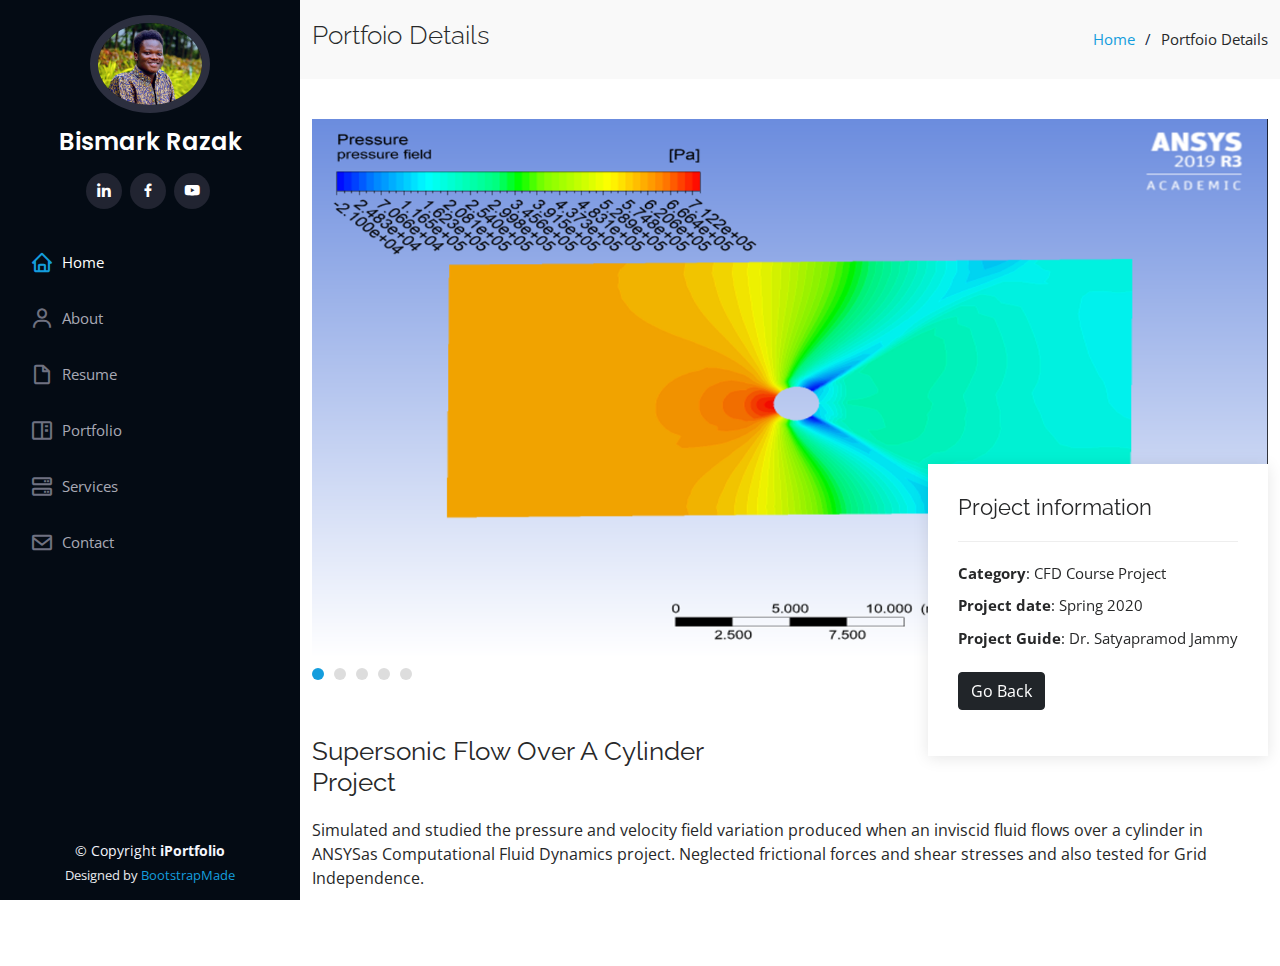
<file: Project 2.html>
<!DOCTYPE html>
<html lang="en">

<head>
  <meta charset="utf-8">
  <meta content="width=device-width, initial-scale=1.0" name="viewport">

  <title>Bismark Razak Haruna</title>
  <meta content="" name="description">
  <meta content="" name="keywords">

  <!-- Favicons -->
  <link href="assets/img/favicon.png" rel="icon">
  <link href="assets/img/apple-touch-icon.png" rel="apple-touch-icon">

  <!-- Google Fonts -->
  <link href="https://fonts.googleapis.com/css?family=Open+Sans:300,300i,400,400i,600,600i,700,700i|Raleway:300,300i,400,400i,500,500i,600,600i,700,700i|Poppins:300,300i,400,400i,500,500i,600,600i,700,700i" rel="stylesheet">

  <!-- Vendor CSS Files -->
  <link href="assets/vendor/bootstrap/css/bootstrap.min.css" rel="stylesheet">
  <link href="assets/vendor/icofont/icofont.min.css" rel="stylesheet">
  <link href="assets/vendor/boxicons/css/boxicons.min.css" rel="stylesheet">
  <link href="assets/vendor/venobox/venobox.css" rel="stylesheet">
  <link href="assets/vendor/owl.carousel/assets/owl.carousel.min.css" rel="stylesheet">
  <link href="assets/vendor/aos/aos.css" rel="stylesheet">

  <!-- Template Main CSS File -->
  <link href="assets/css/style.css" rel="stylesheet">
  


  <!-- =======================================================
  * Template Name: iPortfolio - v2.0.3
  * Template URL: https://bootstrapmade.com/iportfolio-bootstrap-portfolio-websites-template/
  * Author: BootstrapMade.com
  * License: https://bootstrapmade.com/license/
  ======================================================== -->
</head>

<body>

  <!-- ======= Mobile nav toggle button ======= -->
  <button type="button" class="mobile-nav-toggle d-xl-none"><i class="icofont-navigation-menu"></i></button>

  <!-- ======= Header ======= -->
  <header id="header">
    <div class="d-flex flex-column">

      <div class="profile">
        <img src="assets/img/profile-img.jpg" alt="" class="img-fluid rounded-circle">
        <h1 class="text-light"><a href="index.html">Bismark Razak</a></h1>
        <div class="social-links mt-3 text-center">
          <a href="https://www.linkedin.com/in/bismark-razak/" target = "blank" class="linkedin"><i class="bx bxl-linkedin"></i></a>
          <a href="https://www.facebook.com/razak.haruna.330" target = "blank" class="facebook"><i class="bx bxl-facebook"></i></a>		  
          <a href="https://youtube.com/channel/UCILqFd42dijSquoSxTljzZQ" target = "blank" class="YouTube"><i class="bx bxl-youtube"></i></a>
        </div>
      </div>

      <nav class="nav-menu">
        <ul>
          <li class="active"><a href="index.html"><i class="bx bx-home"></i> <span>Home</span></a></li>
          <li><a href="#about"><i class="bx bx-user"></i> <span>About</span></a></li>
          <li><a href="#resume"><i class="bx bx-file-blank"></i> <span>Resume</span></a></li>
          <li><a href="#portfolio"><i class="bx bx-book-content"></i> Portfolio</a></li>
          <li><a href="#services"><i class="bx bx-server"></i> Services</a></li>
          <li><a href="#contact"><i class="bx bx-envelope"></i> Contact</a></li>

        </ul>
      </nav><!-- .nav-menu -->
      <button type="button" class="mobile-nav-toggle d-xl-none"><i class="icofont-navigation-menu"></i></button>

    </div>
  </header><!-- End Header -->

  <main id="main">

    <!-- ======= Breadcrumbs ======= -->
    <section id="breadcrumbs" class="breadcrumbs">
      <div class="container">

        <div class="d-flex justify-content-between align-items-center">
          <h2>Portfoio Details</h2>
          <ol>
            <li><a href="index.html">Home</a></li>
            <li>Portfoio Details</li>
          </ol>
        </div>

      </div>
    </section><!-- End Breadcrumbs -->

    <!-- ======= Portfolio Details Section ======= -->
    <section id="portfolio-details" class="portfolio-details">
      <div class="container">

        <div class="portfolio-details-container">

          <div class="owl-carousel portfolio-details-carousel">

            <img src="assets/img/portfolio/portfolio-2.0.png" class="img-fluid" alt="">
            <img src="assets/img/portfolio/portfolio-2.1.png" class="img-fluid" alt="">			
            <img src="assets/img/portfolio/portfolio-2.2.png" class="img-fluid" alt="">
            <img src="assets/img/portfolio/portfolio-2.3.png" class="img-fluid" alt="">
            <img src="assets/img/portfolio/portfolio-2.4.png" class="img-fluid" alt="">
			
          </div>

          <div class="portfolio-info">
            <h3>Project information</h3>
            <ul>
              <li><strong>Category</strong>: CFD Course Project</li>
              <li><strong>Project date</strong>: Spring 2020</li>
              <li><strong>Project Guide</strong>: Dr. Satyapramod Jammy</li>
			  <br>
			  <button class="btn btn-dark btn-cta" style="color:white;" onclick="goBack()">Go Back</button>
			  
            </ul>
          </div>

        </div>

        <div class="portfolio-description">
          <h2>Supersonic Flow Over A Cylinder Project</h2>
          <p>Simulated and studied the pressure and velocity field variation produced when an inviscid fluid flows over a cylinder in ANSYSas Computational Fluid Dynamics project. Neglected frictional forces and shear stresses and also tested for Grid Independence.</p>
        </div>

      </div>
    </section><!-- End Portfolio Details Section -->

  </main><!-- End #main -->

  <!-- ======= Footer ======= -->
  <footer id="footer">
    <div class="container">
      <div class="copyright">
        &copy; Copyright <strong><span>iPortfolio</span></strong>
      </div>
      <div class="credits">
        <!-- All the links in the footer should remain intact. -->
        <!-- You can delete the links only if you purchased the pro version. -->
        <!-- Licensing information: https://bootstrapmade.com/license/ -->
        <!-- Purchase the pro version with working PHP/AJAX contact form: https://bootstrapmade.com/iportfolio-bootstrap-portfolio-websites-template/ -->
        Designed by <a href="https://bootstrapmade.com/">BootstrapMade</a>
      </div>
    </div>
  </footer><!-- End  Footer -->

  <a href="#" class="back-to-top"><i class="icofont-simple-up"></i></a>

  <!-- Vendor JS Files -->
  <script src="assets/vendor/jquery/jquery.min.js"></script>
  <script src="assets/vendor/bootstrap/js/bootstrap.bundle.min.js"></script>
  <script src="assets/vendor/jquery.easing/jquery.easing.min.js"></script>
  <script src="assets/vendor/php-email-form/validate.js"></script>
  <script src="assets/vendor/waypoints/jquery.waypoints.min.js"></script>
  <script src="assets/vendor/counterup/counterup.min.js"></script>
  <script src="assets/vendor/isotope-layout/isotope.pkgd.min.js"></script>
  <script src="assets/vendor/venobox/venobox.min.js"></script>
  <script src="assets/vendor/owl.carousel/owl.carousel.min.js"></script>
  <script src="assets/vendor/typed.js/typed.min.js"></script>
  <script src="assets/vendor/aos/aos.js"></script>

  <!-- Template Main JS File -->
  <script src="assets/js/main.js"></script>

</body>

</html>
</file>
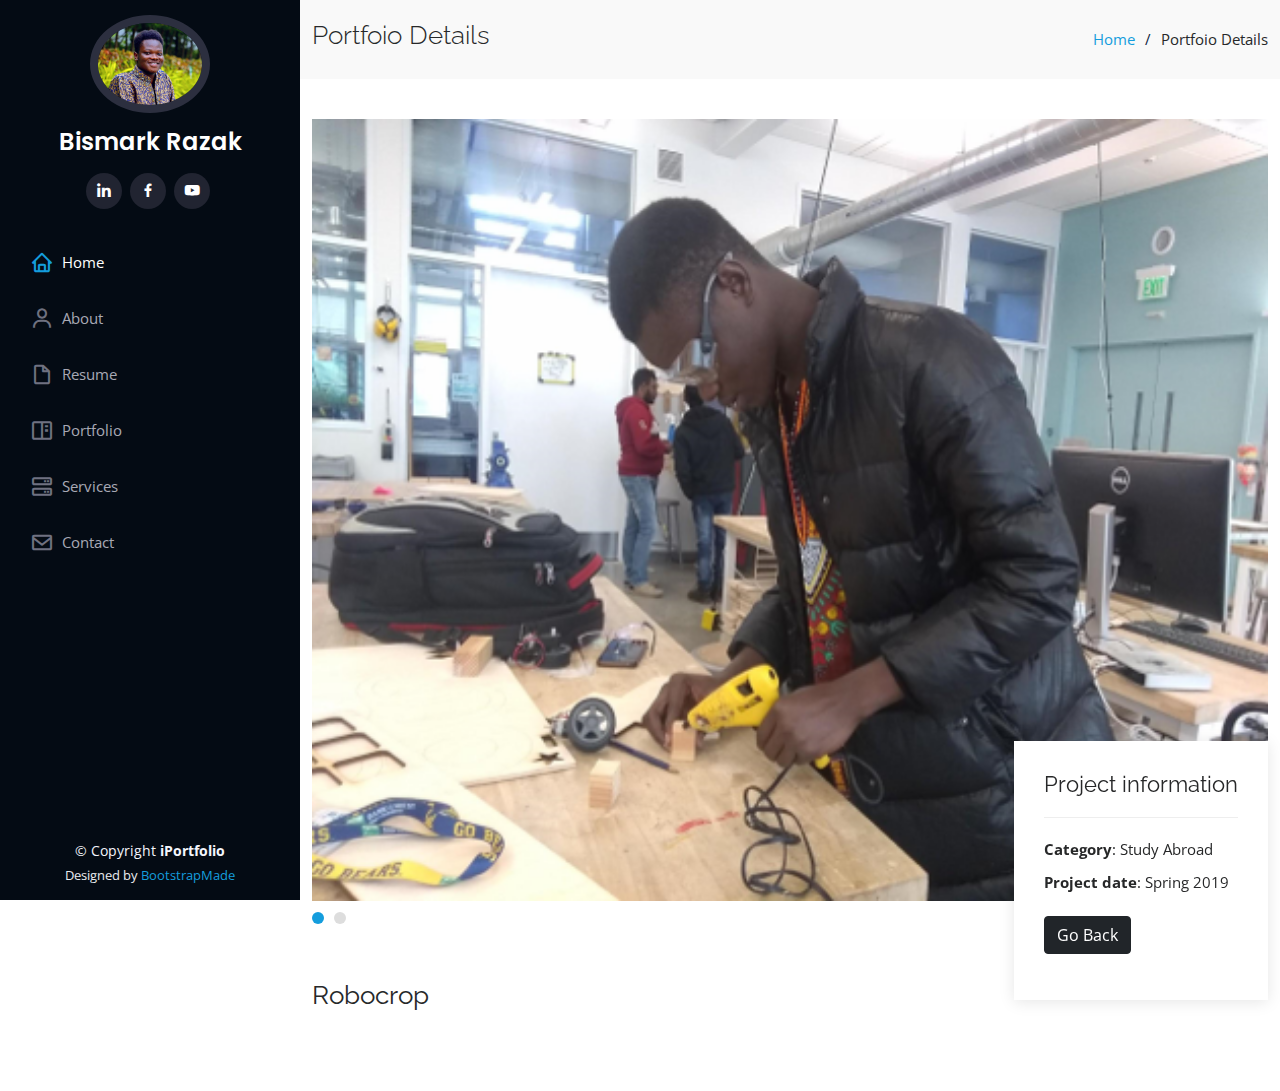
<file: Project 3.html>
<!DOCTYPE html>
<html lang="en">

<head>
  <meta charset="utf-8">
  <meta content="width=device-width, initial-scale=1.0" name="viewport">

  <title>Bismark Razak Haruna</title>
  <meta content="" name="description">
  <meta content="" name="keywords">

  <!-- Favicons -->
  <link href="assets/img/favicon.png" rel="icon">
  <link href="assets/img/apple-touch-icon.png" rel="apple-touch-icon">

  <!-- Google Fonts -->
  <link href="https://fonts.googleapis.com/css?family=Open+Sans:300,300i,400,400i,600,600i,700,700i|Raleway:300,300i,400,400i,500,500i,600,600i,700,700i|Poppins:300,300i,400,400i,500,500i,600,600i,700,700i" rel="stylesheet">

  <!-- Vendor CSS Files -->
  <link href="assets/vendor/bootstrap/css/bootstrap.min.css" rel="stylesheet">
  <link href="assets/vendor/icofont/icofont.min.css" rel="stylesheet">
  <link href="assets/vendor/boxicons/css/boxicons.min.css" rel="stylesheet">
  <link href="assets/vendor/venobox/venobox.css" rel="stylesheet">
  <link href="assets/vendor/owl.carousel/assets/owl.carousel.min.css" rel="stylesheet">
  <link href="assets/vendor/aos/aos.css" rel="stylesheet">

  <!-- Template Main CSS File -->
  <link href="assets/css/style.css" rel="stylesheet">
  


  <!-- =======================================================
  * Template Name: iPortfolio - v2.0.3
  * Template URL: https://bootstrapmade.com/iportfolio-bootstrap-portfolio-websites-template/
  * Author: BootstrapMade.com
  * License: https://bootstrapmade.com/license/
  ======================================================== -->
</head>

<body>

  <!-- ======= Mobile nav toggle button ======= -->
  <button type="button" class="mobile-nav-toggle d-xl-none"><i class="icofont-navigation-menu"></i></button>

  <!-- ======= Header ======= -->
  <header id="header">
    <div class="d-flex flex-column">

      <div class="profile">
        <img src="assets/img/profile-img.jpg" alt="" class="img-fluid rounded-circle">
        <h1 class="text-light"><a href="index.html">Bismark Razak</a></h1>
        <div class="social-links mt-3 text-center">
          <a href="https://www.linkedin.com/in/bismark-razak/" target = "blank" class="linkedin"><i class="bx bxl-linkedin"></i></a>
          <a href="https://www.facebook.com/razak.haruna.330" target = "blank" class="facebook"><i class="bx bxl-facebook"></i></a>		  
          <a href="https://youtube.com/channel/UCILqFd42dijSquoSxTljzZQ" target = "blank" class="YouTube"><i class="bx bxl-youtube"></i></a>
        </div>
      </div>

      <nav class="nav-menu">
        <ul>
          <li class="active"><a href="index.html"><i class="bx bx-home"></i> <span>Home</span></a></li>
          <li><a href="#about"><i class="bx bx-user"></i> <span>About</span></a></li>
          <li><a href="#resume"><i class="bx bx-file-blank"></i> <span>Resume</span></a></li>
          <li><a href="#portfolio"><i class="bx bx-book-content"></i> Portfolio</a></li>
          <li><a href="#services"><i class="bx bx-server"></i> Services</a></li>
          <li><a href="#contact"><i class="bx bx-envelope"></i> Contact</a></li>

        </ul>
      </nav><!-- .nav-menu -->
      <button type="button" class="mobile-nav-toggle d-xl-none"><i class="icofont-navigation-menu"></i></button>

    </div>
  </header><!-- End Header -->

  <main id="main">

    <!-- ======= Breadcrumbs ======= -->
    <section id="breadcrumbs" class="breadcrumbs">
      <div class="container">

        <div class="d-flex justify-content-between align-items-center">
          <h2>Portfoio Details</h2>
          <ol>
            <li><a href="index.html">Home</a></li>
            <li>Portfoio Details</li>
          </ol>
        </div>

      </div>
    </section><!-- End Breadcrumbs -->

    <!-- ======= Portfolio Details Section ======= -->
    <section id="portfolio-details" class="portfolio-details">
      <div class="container">

        <div class="portfolio-details-container">

          <div class="owl-carousel portfolio-details-carousel">

            <img src="assets/img/portfolio/Ber en 1.png" class="img-fluid" alt="">
            <img src="assets/img/portfolio/Ber en 2.png" class="img-fluid" alt="">			

			
          </div>

          <div class="portfolio-info">
            <h3>Project information</h3>
            <ul>
              <li><strong>Category</strong>: Study Abroad</li>
              <li><strong>Project date</strong>: Spring 2019</li>
			  <br>
			  <button class="btn btn-dark btn-cta" style="color:white;" onclick="goBack()">Go Back</button>
			  
            </ul>
          </div>

        </div>

        <div class="portfolio-description">
          <h2>Robocrop</h2>
          <!--p>Simulated and studied the pressure and velocity field variation produced when an inviscid fluid flows over a cylinder in ANSYSas Computational Fluid Dynamics project. Neglected frictional forces and shear stresses and also tested for Grid Independence.</p>
				<ul>
				  <li>Designed and  built  a  working  prototype  that  combined  the  idea  of  weed detection sensors and laser cutters to help farmers efficiently kill weeds without damaging crops.</li>
				  <li>Modelled and built a car prototype using a laser cutter, powered by an Arduino System at the Jacob’s Institute for Design and Innovation, Berkeley.</li>
				  <li>Developeda more accessible, effective, and accurate attendance-taking product, Testing Expert for Team Dauntless.</li>
				 </ul!-->        
		</div>

      </div>
    </section><!-- End Portfolio Details Section -->

  </main><!-- End #main -->

  <!-- ======= Footer ======= -->
  <footer id="footer">
    <div class="container">
      <div class="copyright">
        &copy; Copyright <strong><span>iPortfolio</span></strong>
      </div>
      <div class="credits">
        <!-- All the links in the footer should remain intact. -->
        <!-- You can delete the links only if you purchased the pro version. -->
        <!-- Licensing information: https://bootstrapmade.com/license/ -->
        <!-- Purchase the pro version with working PHP/AJAX contact form: https://bootstrapmade.com/iportfolio-bootstrap-portfolio-websites-template/ -->
        Designed by <a href="https://bootstrapmade.com/">BootstrapMade</a>
      </div>
    </div>
  </footer><!-- End  Footer -->

  <a href="#" class="back-to-top"><i class="icofont-simple-up"></i></a>

  <!-- Vendor JS Files -->
  <script src="assets/vendor/jquery/jquery.min.js"></script>
  <script src="assets/vendor/bootstrap/js/bootstrap.bundle.min.js"></script>
  <script src="assets/vendor/jquery.easing/jquery.easing.min.js"></script>
  <script src="assets/vendor/php-email-form/validate.js"></script>
  <script src="assets/vendor/waypoints/jquery.waypoints.min.js"></script>
  <script src="assets/vendor/counterup/counterup.min.js"></script>
  <script src="assets/vendor/isotope-layout/isotope.pkgd.min.js"></script>
  <script src="assets/vendor/venobox/venobox.min.js"></script>
  <script src="assets/vendor/owl.carousel/owl.carousel.min.js"></script>
  <script src="assets/vendor/typed.js/typed.min.js"></script>
  <script src="assets/vendor/aos/aos.js"></script>

  <!-- Template Main JS File -->
  <script src="assets/js/main.js"></script>

</body>

</html>
</file>
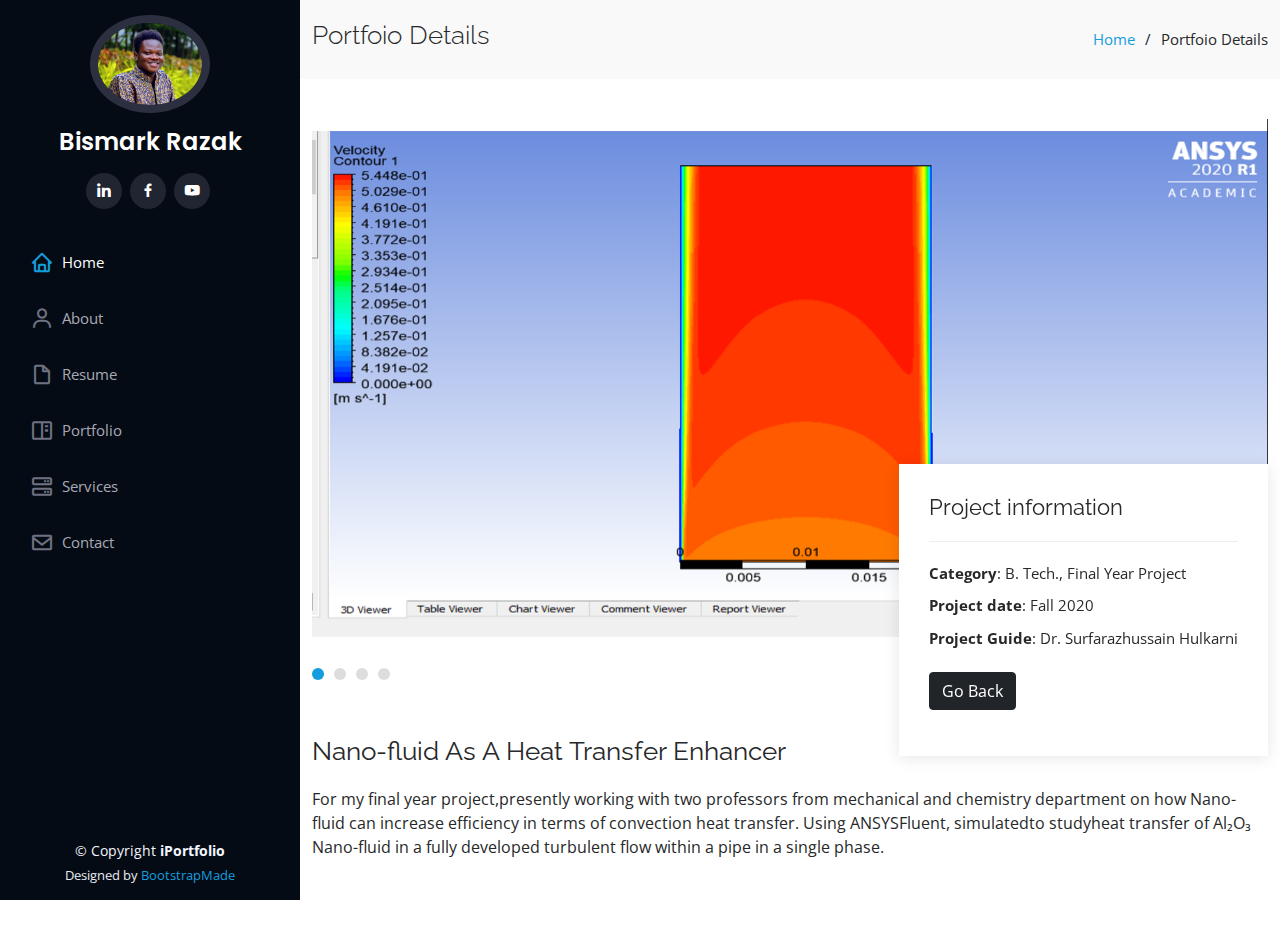
<file: Project nano.html>
<!DOCTYPE html>
<html lang="en">

<head>
  <meta charset="utf-8">
  <meta content="width=device-width, initial-scale=1.0" name="viewport">

  <title>Bismark Razak Haruna</title>
  <meta content="" name="description">
  <meta content="" name="keywords">

  <!-- Favicons -->
  <link href="assets/img/favicon.png" rel="icon">
  <link href="assets/img/apple-touch-icon.png" rel="apple-touch-icon">

  <!-- Google Fonts -->
  <link href="https://fonts.googleapis.com/css?family=Open+Sans:300,300i,400,400i,600,600i,700,700i|Raleway:300,300i,400,400i,500,500i,600,600i,700,700i|Poppins:300,300i,400,400i,500,500i,600,600i,700,700i" rel="stylesheet">

  <!-- Vendor CSS Files -->
  <link href="assets/vendor/bootstrap/css/bootstrap.min.css" rel="stylesheet">
  <link href="assets/vendor/icofont/icofont.min.css" rel="stylesheet">
  <link href="assets/vendor/boxicons/css/boxicons.min.css" rel="stylesheet">
  <link href="assets/vendor/venobox/venobox.css" rel="stylesheet">
  <link href="assets/vendor/owl.carousel/assets/owl.carousel.min.css" rel="stylesheet">
  <link href="assets/vendor/aos/aos.css" rel="stylesheet">

  <!-- Template Main CSS File -->
  <link href="assets/css/style.css" rel="stylesheet">
  


  <!-- =======================================================
  * Template Name: iPortfolio - v2.0.3
  * Template URL: https://bootstrapmade.com/iportfolio-bootstrap-portfolio-websites-template/
  * Author: BootstrapMade.com
  * License: https://bootstrapmade.com/license/
  ======================================================== -->
</head>

<body>

  <!-- ======= Mobile nav toggle button ======= -->
  <button type="button" class="mobile-nav-toggle d-xl-none"><i class="icofont-navigation-menu"></i></button>

  <!-- ======= Header ======= -->
  <header id="header">
    <div class="d-flex flex-column">

      <div class="profile">
        <img src="assets/img/profile-img.jpg" alt="" class="img-fluid rounded-circle">
        <h1 class="text-light"><a href="index.html">Bismark Razak</a></h1>
        <div class="social-links mt-3 text-center">
          <a href="https://www.linkedin.com/in/bismark-razak/" target = "blank" class="linkedin"><i class="bx bxl-linkedin"></i></a>
          <a href="https://www.facebook.com/razak.haruna.330" target = "blank" class="facebook"><i class="bx bxl-facebook"></i></a>		  
          <a href="https://youtube.com/channel/UCILqFd42dijSquoSxTljzZQ" target = "blank" class="YouTube"><i class="bx bxl-youtube"></i></a>
        </div>
      </div>

      <nav class="nav-menu">
        <ul>
          <li class="active"><a href="index.html"><i class="bx bx-home"></i> <span>Home</span></a></li>
          <li><a href="#about"><i class="bx bx-user"></i> <span>About</span></a></li>
          <li><a href="#resume"><i class="bx bx-file-blank"></i> <span>Resume</span></a></li>
          <li><a href="#portfolio"><i class="bx bx-book-content"></i> Portfolio</a></li>
          <li><a href="#services"><i class="bx bx-server"></i> Services</a></li>
          <li><a href="#contact"><i class="bx bx-envelope"></i> Contact</a></li>

        </ul>
      </nav><!-- .nav-menu -->
      <button type="button" class="mobile-nav-toggle d-xl-none"><i class="icofont-navigation-menu"></i></button>

    </div>
  </header><!-- End Header -->

  <main id="main">

    <!-- ======= Breadcrumbs ======= -->
    <section id="breadcrumbs" class="breadcrumbs">
      <div class="container">

        <div class="d-flex justify-content-between align-items-center">
          <h2>Portfoio Details</h2>
          <ol>
            <li><a href="index.html">Home</a></li>
            <li>Portfoio Details</li>
          </ol>
        </div>

      </div>
    </section><!-- End Breadcrumbs -->

    <!-- ======= Portfolio Details Section ======= -->
    <section id="portfolio-details" class="portfolio-details">
      <div class="container">

        <div class="portfolio-details-container">

          <div class="owl-carousel portfolio-details-carousel">

            <img src="assets/img/portfolio/portfolio-1.png" class="img-fluid" alt="">
            <img src="assets/img/portfolio/portfolio-1.4.png" class="img-fluid" alt="">			
            <img src="assets/img/portfolio/portfolio-1.2.png" class="img-fluid" alt="">
            <img src="assets/img/portfolio/portfolio-1.3.png" class="img-fluid" alt="">
			
          </div>

          <div class="portfolio-info">
            <h3>Project information</h3>
            <ul>
              <li><strong>Category</strong>: B. Tech., Final Year Project</li>
              <li><strong>Project date</strong>: Fall 2020</li>
              <li><strong>Project Guide</strong>: Dr. Surfarazhussain Hulkarni</li>
			  <br>
			  <button class="btn btn-dark btn-cta" style="color:white;" onclick="goBack()">Go Back</button>
			  
            </ul>
          </div>

        </div>

        <div class="portfolio-description">
          <h2>Nano-fluid As A Heat Transfer Enhancer</h2>
          <p>
For my  final  year  project,presently  working  with  two  professors  from  mechanical  and chemistry department on how Nano-fluid can increase efficiency in terms of convection heat transfer.  Using  ANSYSFluent,  simulatedto  studyheat transfer of Al₂O₃ Nano-fluid  in  a fully developed turbulent flow within a pipe in a single phase.          </p>
        </div>

      </div>
    </section><!-- End Portfolio Details Section -->

  </main><!-- End #main -->

  <!-- ======= Footer ======= -->
  <footer id="footer">
    <div class="container">
      <div class="copyright">
        &copy; Copyright <strong><span>iPortfolio</span></strong>
      </div>
      <div class="credits">
        <!-- All the links in the footer should remain intact. -->
        <!-- You can delete the links only if you purchased the pro version. -->
        <!-- Licensing information: https://bootstrapmade.com/license/ -->
        <!-- Purchase the pro version with working PHP/AJAX contact form: https://bootstrapmade.com/iportfolio-bootstrap-portfolio-websites-template/ -->
        Designed by <a href="https://bootstrapmade.com/">BootstrapMade</a>
      </div>
    </div>
  </footer><!-- End  Footer -->

  <a href="#" class="back-to-top"><i class="icofont-simple-up"></i></a>

  <!-- Vendor JS Files -->
  <script src="assets/vendor/jquery/jquery.min.js"></script>
  <script src="assets/vendor/bootstrap/js/bootstrap.bundle.min.js"></script>
  <script src="assets/vendor/jquery.easing/jquery.easing.min.js"></script>
  <script src="assets/vendor/php-email-form/validate.js"></script>
  <script src="assets/vendor/waypoints/jquery.waypoints.min.js"></script>
  <script src="assets/vendor/counterup/counterup.min.js"></script>
  <script src="assets/vendor/isotope-layout/isotope.pkgd.min.js"></script>
  <script src="assets/vendor/venobox/venobox.min.js"></script>
  <script src="assets/vendor/owl.carousel/owl.carousel.min.js"></script>
  <script src="assets/vendor/typed.js/typed.min.js"></script>
  <script src="assets/vendor/aos/aos.js"></script>

  <!-- Template Main JS File -->
  <script src="assets/js/main.js"></script>

</body>

</html>
</file>
<file: assets/vendor/venobox/venobox.css>
/* ------ venobox.css --------*/
.vbox-overlay *, .vbox-overlay *:before, .vbox-overlay *:after{
    -webkit-backface-visibility: hidden;
    -webkit-box-sizing:border-box;
    -moz-box-sizing:border-box;
    box-sizing:border-box;
}
.vbox-overlay * { 
    -webkit-backface-visibility: visible;
    backface-visibility: visible;
}
.vbox-overlay{
    display: -webkit-flex;
    display: flex;
    -webkit-flex-direction: column;
    flex-direction: column;
    -webkit-justify-content: center;
    justify-content: center;
    -webkit-align-items: center;
    align-items: center;
    position: fixed;
    left: 0;
    top: 0;
    bottom: 0;
    right: 0;
    z-index: 999999;
}

/* ----- navigation ----- */
.vbox-title{
    width: 100%;
    height: 40px;
    float: left;
    text-align: center;
    line-height: 28px;
    font-size: 12px;
    padding: 6px 50px;
    overflow: hidden;
    position: fixed;
    display: none;
    left: 0;
    z-index: 89;
}
.vbox-close{
    cursor: pointer;
    position: fixed;
    top: -1px;
    right: 0;
    width: 50px;
    height: 40px;
    padding: 6px;
    display: block;
    background-position:10px center;
    overflow: hidden;
    font-size: 24px;
    line-height: 1;
    text-align: center;
    z-index: 99;
}
.vbox-left{
    cursor: pointer;
    position: fixed;
    left: 0;
    height: 40px;
    overflow: hidden;
    line-height: 28px;
    font-size: 12px;
    z-index: 99;
    display: flex;
    align-items:center;
}
.vbox-num{
    display: inline-block;
    margin: 6px 0 6px 15px;
}
/* ----- Social share ----- */
.vbox-share{
    line-height: 28px;
    font-size: 12px;
    overflow: hidden;
    position: fixed;
    left: 0;
    z-index: 98;
    display: flex;
    align-items:center;
    justify-content: center;
    width: 100%;
    text-align: center;
}
.vbox-share svg{
    max-height: 28px;
    width: 28px;
    z-index: 10;
    margin-left: 12px;
    margin-top: 6px;
    margin-bottom: 6px;
    vertical-align: middle;
}


/* ----- navigation ARROWS ----- */
.vbox-next, .vbox-prev{
    position: fixed;
    top: 50%;
    margin-top: -15px;
    overflow: hidden;
    cursor: pointer;
    display: block;
    width: 45px;
    height: 45px;
    z-index: 99;
}
.vbox-next span, .vbox-prev span{
    position: relative;
    width: 20px;
    height: 20px;
    border: 2px solid transparent;
    border-top-color: #B6B6B6;
    border-right-color: #B6B6B6;
    text-indent: -100px;
    position: absolute;
    top: 8px;
    display: block;
}
.vbox-prev{
    left: 15px;
}
.vbox-next{
    right: 15px;
}
.vbox-prev span{
    left: 10px;
    -ms-transform: rotate(-135deg);
    -webkit-transform: rotate(-135deg);
    transform: rotate(-135deg);
}
.vbox-next span{
    -ms-transform: rotate(45deg);
    -webkit-transform: rotate(45deg);
    transform: rotate(45deg);
    right: 10px;
}
/* ------- inline window ------ */
.vbox-inline{
    width: 420px;
    height: 315px;
    height: 70vh;
    padding: 10px;
    background: #fff;
    margin: 0 auto;
    overflow: auto;
    text-align: left;
}
/* ------- Video & iFrames window ------ */
.venoframe{
    max-width: 100%;
    width: 100%;
    border: none;
    width: 100%;
    height: 260px;
    height: 70vh;
}
.venoframe.vbvid{
    height: 260px;
}
@media (min-width: 768px) {
    .venoframe, .vbox-inline{
        width: 90%;
        height: 360px;
        height: 70vh;
    }
    .venoframe.vbvid{
        width: 640px;
        height: 360px;
    }
}
@media (min-width: 992px) {
    .venoframe, .vbox-inline{
        max-width: 1200px;
        width: 80%;
        height: 540px;
        height: 70vh;
    }
    .venoframe.vbvid{
        width: 960px;
        height: 540px;
    }
}
/* 
Please do NOT edit this part! 
or at least read this note: http://i.imgur.com/7C0ws9e.gif
*/
.vbox-open{
    overflow: hidden;
}
.vbox-container{
    position: absolute;
    left: 0;
    right: 0;
    top: 0;
    bottom: 0;
    overflow-x: hidden;
    overflow-y: scroll;
    overflow-scrolling: touch;
    -webkit-overflow-scrolling: touch;
    z-index: 20;
    max-height: 100%;

}

.vbox-content{
    text-align: center;
    float: left;
    width: 100%;
    position: relative;
    overflow: hidden;
    padding: 20px 4%;
}
.vbox-container img{
    max-width: 100%;
    height: auto;
}
.vbox-figlio{
    box-shadow: 0 0 12px rgba(0,0,0,0.19), 0 6px 6px rgba(0,0,0,0.23);
    max-width: 100%;
    text-align: initial;
}
img.vbox-figlio{
    -webkit-user-select: none;
-khtml-user-select: none;
-moz-user-select: none;
-o-user-select: none;
user-select: none;
}
.vbox-content.swipe-left{
    margin-left: -200px !important;
}
.vbox-content.swipe-right{
    margin-left: 200px !important;
}
.vbox-animated{
    webkit-transition: margin 300ms ease-out;
    transition: margin 300ms ease-out;
}

/* ---------- preloader ----------
 * SPINKIT 
 * http://tobiasahlin.com/spinkit/
-------------------------------- */
.sk-double-bounce,.sk-rotating-plane{width:40px;height:40px;margin:40px auto}.sk-rotating-plane{background-color:#333;-webkit-animation:sk-rotatePlane 1.2s infinite ease-in-out;animation:sk-rotatePlane 1.2s infinite ease-in-out}@-webkit-keyframes sk-rotatePlane{0%{-webkit-transform:perspective(120px) rotateX(0) rotateY(0);transform:perspective(120px) rotateX(0) rotateY(0)}50%{-webkit-transform:perspective(120px) rotateX(-180.1deg) rotateY(0);transform:perspective(120px) rotateX(-180.1deg) rotateY(0)}100%{-webkit-transform:perspective(120px) rotateX(-180deg) rotateY(-179.9deg);transform:perspective(120px) rotateX(-180deg) rotateY(-179.9deg)}}@keyframes sk-rotatePlane{0%{-webkit-transform:perspective(120px) rotateX(0) rotateY(0);transform:perspective(120px) rotateX(0) rotateY(0)}50%{-webkit-transform:perspective(120px) rotateX(-180.1deg) rotateY(0);transform:perspective(120px) rotateX(-180.1deg) rotateY(0)}100%{-webkit-transform:perspective(120px) rotateX(-180deg) rotateY(-179.9deg);transform:perspective(120px) rotateX(-180deg) rotateY(-179.9deg)}}.sk-double-bounce{position:relative}.sk-double-bounce .sk-child{width:100%;height:100%;border-radius:50%;background-color:#333;opacity:.6;position:absolute;top:0;left:0;-webkit-animation:sk-doubleBounce 2s infinite ease-in-out;animation:sk-doubleBounce 2s infinite ease-in-out}.sk-chasing-dots .sk-child,.sk-spinner-pulse,.sk-three-bounce .sk-child{background-color:#333;border-radius:100%}.sk-double-bounce .sk-double-bounce2{-webkit-animation-delay:-1s;animation-delay:-1s}@-webkit-keyframes sk-doubleBounce{0%,100%{-webkit-transform:scale(0);transform:scale(0)}50%{-webkit-transform:scale(1);transform:scale(1)}}@keyframes sk-doubleBounce{0%,100%{-webkit-transform:scale(0);transform:scale(0)}50%{-webkit-transform:scale(1);transform:scale(1)}}.sk-wave{margin:40px auto;width:50px;height:40px;text-align:center;font-size:10px}.sk-wave .sk-rect{background-color:#333;height:100%;width:6px;display:inline-block;-webkit-animation:sk-waveStretchDelay 1.2s infinite ease-in-out;animation:sk-waveStretchDelay 1.2s infinite ease-in-out}.sk-wave .sk-rect1{-webkit-animation-delay:-1.2s;animation-delay:-1.2s}.sk-wave .sk-rect2{-webkit-animation-delay:-1.1s;animation-delay:-1.1s}.sk-wave .sk-rect3{-webkit-animation-delay:-1s;animation-delay:-1s}.sk-wave .sk-rect4{-webkit-animation-delay:-.9s;animation-delay:-.9s}.sk-wave .sk-rect5{-webkit-animation-delay:-.8s;animation-delay:-.8s}@-webkit-keyframes sk-waveStretchDelay{0%,100%,40%{-webkit-transform:scaleY(.4);transform:scaleY(.4)}20%{-webkit-transform:scaleY(1);transform:scaleY(1)}}@keyframes sk-waveStretchDelay{0%,100%,40%{-webkit-transform:scaleY(.4);transform:scaleY(.4)}20%{-webkit-transform:scaleY(1);transform:scaleY(1)}}.sk-wandering-cubes{margin:40px auto;width:40px;height:40px;position:relative}.sk-wandering-cubes .sk-cube{background-color:#333;width:10px;height:10px;position:absolute;top:0;left:0;-webkit-animation:sk-wanderingCube 1.8s ease-in-out -1.8s infinite both;animation:sk-wanderingCube 1.8s ease-in-out -1.8s infinite both}.sk-chasing-dots,.sk-spinner-pulse{width:40px;height:40px;margin:40px auto}.sk-wandering-cubes .sk-cube2{-webkit-animation-delay:-.9s;animation-delay:-.9s}@-webkit-keyframes sk-wanderingCube{0%{-webkit-transform:rotate(0);transform:rotate(0)}25%{-webkit-transform:translateX(30px) rotate(-90deg) scale(.5);transform:translateX(30px) rotate(-90deg) scale(.5)}50%{-webkit-transform:translateX(30px) translateY(30px) rotate(-179deg);transform:translateX(30px) translateY(30px) rotate(-179deg)}50.1%{-webkit-transform:translateX(30px) translateY(30px) rotate(-180deg);transform:translateX(30px) translateY(30px) rotate(-180deg)}75%{-webkit-transform:translateX(0) translateY(30px) rotate(-270deg) scale(.5);transform:translateX(0) translateY(30px) rotate(-270deg) scale(.5)}100%{-webkit-transform:rotate(-360deg);transform:rotate(-360deg)}}@keyframes sk-wanderingCube{0%{-webkit-transform:rotate(0);transform:rotate(0)}25%{-webkit-transform:translateX(30px) rotate(-90deg) scale(.5);transform:translateX(30px) rotate(-90deg) scale(.5)}50%{-webkit-transform:translateX(30px) translateY(30px) rotate(-179deg);transform:translateX(30px) translateY(30px) rotate(-179deg)}50.1%{-webkit-transform:translateX(30px) translateY(30px) rotate(-180deg);transform:translateX(30px) translateY(30px) rotate(-180deg)}75%{-webkit-transform:translateX(0) translateY(30px) rotate(-270deg) scale(.5);transform:translateX(0) translateY(30px) rotate(-270deg) scale(.5)}100%{-webkit-transform:rotate(-360deg);transform:rotate(-360deg)}}.sk-spinner-pulse{-webkit-animation:sk-pulseScaleOut 1s infinite ease-in-out;animation:sk-pulseScaleOut 1s infinite ease-in-out}@-webkit-keyframes sk-pulseScaleOut{0%{-webkit-transform:scale(0);transform:scale(0)}100%{-webkit-transform:scale(1);transform:scale(1);opacity:0}}@keyframes sk-pulseScaleOut{0%{-webkit-transform:scale(0);transform:scale(0)}100%{-webkit-transform:scale(1);transform:scale(1);opacity:0}}.sk-chasing-dots{position:relative;text-align:center;-webkit-animation:sk-chasingDotsRotate 2s infinite linear;animation:sk-chasingDotsRotate 2s infinite linear}.sk-chasing-dots .sk-child{width:60%;height:60%;display:inline-block;position:absolute;top:0;-webkit-animation:sk-chasingDotsBounce 2s infinite ease-in-out;animation:sk-chasingDotsBounce 2s infinite ease-in-out}.sk-chasing-dots .sk-dot2{top:auto;bottom:0;-webkit-animation-delay:-1s;animation-delay:-1s}@-webkit-keyframes sk-chasingDotsRotate{100%{-webkit-transform:rotate(360deg);transform:rotate(360deg)}}@keyframes sk-chasingDotsRotate{100%{-webkit-transform:rotate(360deg);transform:rotate(360deg)}}@-webkit-keyframes sk-chasingDotsBounce{0%,100%{-webkit-transform:scale(0);transform:scale(0)}50%{-webkit-transform:scale(1);transform:scale(1)}}@keyframes sk-chasingDotsBounce{0%,100%{-webkit-transform:scale(0);transform:scale(0)}50%{-webkit-transform:scale(1);transform:scale(1)}}.sk-three-bounce{margin:40px auto;width:80px;text-align:center}.sk-three-bounce .sk-child{width:20px;height:20px;display:inline-block;-webkit-animation:sk-three-bounce 1.4s ease-in-out 0s infinite both;animation:sk-three-bounce 1.4s ease-in-out 0s infinite both}.sk-circle .sk-child:before,.sk-fading-circle .sk-circle:before{display:block;border-radius:100%;content:'';background-color:#333}.sk-three-bounce .sk-bounce1{-webkit-animation-delay:-.32s;animation-delay:-.32s}.sk-three-bounce .sk-bounce2{-webkit-animation-delay:-.16s;animation-delay:-.16s}@-webkit-keyframes sk-three-bounce{0%,100%,80%{-webkit-transform:scale(0);transform:scale(0)}40%{-webkit-transform:scale(1);transform:scale(1)}}@keyframes sk-three-bounce{0%,100%,80%{-webkit-transform:scale(0);transform:scale(0)}40%{-webkit-transform:scale(1);transform:scale(1)}}.sk-circle{margin:40px auto;width:40px;height:40px;position:relative}.sk-circle .sk-child{width:100%;height:100%;position:absolute;left:0;top:0}.sk-circle .sk-child:before{margin:0 auto;width:15%;height:15%;-webkit-animation:sk-circleBounceDelay 1.2s infinite ease-in-out both;animation:sk-circleBounceDelay 1.2s infinite ease-in-out both}.sk-circle .sk-circle2{-webkit-transform:rotate(30deg);-ms-transform:rotate(30deg);transform:rotate(30deg)}.sk-circle .sk-circle3{-webkit-transform:rotate(60deg);-ms-transform:rotate(60deg);transform:rotate(60deg)}.sk-circle .sk-circle4{-webkit-transform:rotate(90deg);-ms-transform:rotate(90deg);transform:rotate(90deg)}.sk-circle .sk-circle5{-webkit-transform:rotate(120deg);-ms-transform:rotate(120deg);transform:rotate(120deg)}.sk-circle .sk-circle6{-webkit-transform:rotate(150deg);-ms-transform:rotate(150deg);transform:rotate(150deg)}.sk-circle .sk-circle7{-webkit-transform:rotate(180deg);-ms-transform:rotate(180deg);transform:rotate(180deg)}.sk-circle .sk-circle8{-webkit-transform:rotate(210deg);-ms-transform:rotate(210deg);transform:rotate(210deg)}.sk-circle .sk-circle9{-webkit-transform:rotate(240deg);-ms-transform:rotate(240deg);transform:rotate(240deg)}.sk-circle .sk-circle10{-webkit-transform:rotate(270deg);-ms-transform:rotate(270deg);transform:rotate(270deg)}.sk-circle .sk-circle11{-webkit-transform:rotate(300deg);-ms-transform:rotate(300deg);transform:rotate(300deg)}.sk-circle .sk-circle12{-webkit-transform:rotate(330deg);-ms-transform:rotate(330deg);transform:rotate(330deg)}.sk-circle .sk-circle2:before{-webkit-animation-delay:-1.1s;animation-delay:-1.1s}.sk-circle .sk-circle3:before{-webkit-animation-delay:-1s;animation-delay:-1s}.sk-circle .sk-circle4:before{-webkit-animation-delay:-.9s;animation-delay:-.9s}.sk-circle .sk-circle5:before{-webkit-animation-delay:-.8s;animation-delay:-.8s}.sk-circle .sk-circle6:before{-webkit-animation-delay:-.7s;animation-delay:-.7s}.sk-circle .sk-circle7:before{-webkit-animation-delay:-.6s;animation-delay:-.6s}.sk-circle .sk-circle8:before{-webkit-animation-delay:-.5s;animation-delay:-.5s}.sk-circle .sk-circle9:before{-webkit-animation-delay:-.4s;animation-delay:-.4s}.sk-circle .sk-circle10:before{-webkit-animation-delay:-.3s;animation-delay:-.3s}.sk-circle .sk-circle11:before{-webkit-animation-delay:-.2s;animation-delay:-.2s}.sk-circle .sk-circle12:before{-webkit-animation-delay:-.1s;animation-delay:-.1s}@-webkit-keyframes sk-circleBounceDelay{0%,100%,80%{-webkit-transform:scale(0);transform:scale(0)}40%{-webkit-transform:scale(1);transform:scale(1)}}@keyframes sk-circleBounceDelay{0%,100%,80%{-webkit-transform:scale(0);transform:scale(0)}40%{-webkit-transform:scale(1);transform:scale(1)}}.sk-cube-grid{width:40px;height:40px;margin:40px auto}.sk-cube-grid .sk-cube{width:33.33%;height:33.33%;background-color:#333;float:left;-webkit-animation:sk-cubeGridScaleDelay 1.3s infinite ease-in-out;animation:sk-cubeGridScaleDelay 1.3s infinite ease-in-out}.sk-cube-grid .sk-cube1{-webkit-animation-delay:.2s;animation-delay:.2s}.sk-cube-grid .sk-cube2{-webkit-animation-delay:.3s;animation-delay:.3s}.sk-cube-grid .sk-cube3{-webkit-animation-delay:.4s;animation-delay:.4s}.sk-cube-grid .sk-cube4{-webkit-animation-delay:.1s;animation-delay:.1s}.sk-cube-grid .sk-cube5{-webkit-animation-delay:.2s;animation-delay:.2s}.sk-cube-grid .sk-cube6{-webkit-animation-delay:.3s;animation-delay:.3s}.sk-cube-grid .sk-cube7{-webkit-animation-delay:0ms;animation-delay:0ms}.sk-cube-grid .sk-cube8{-webkit-animation-delay:.1s;animation-delay:.1s}.sk-cube-grid .sk-cube9{-webkit-animation-delay:.2s;animation-delay:.2s}@-webkit-keyframes sk-cubeGridScaleDelay{0%,100%,70%{-webkit-transform:scale3D(1,1,1);transform:scale3D(1,1,1)}35%{-webkit-transform:scale3D(0,0,1);transform:scale3D(0,0,1)}}@keyframes sk-cubeGridScaleDelay{0%,100%,70%{-webkit-transform:scale3D(1,1,1);transform:scale3D(1,1,1)}35%{-webkit-transform:scale3D(0,0,1);transform:scale3D(0,0,1)}}.sk-fading-circle{margin:40px auto;width:40px;height:40px;position:relative}.sk-fading-circle .sk-circle{width:100%;height:100%;position:absolute;left:0;top:0}.sk-fading-circle .sk-circle:before{margin:0 auto;width:15%;height:15%;-webkit-animation:sk-circleFadeDelay 1.2s infinite ease-in-out both;animation:sk-circleFadeDelay 1.2s infinite ease-in-out both}.sk-fading-circle .sk-circle2{-webkit-transform:rotate(30deg);-ms-transform:rotate(30deg);transform:rotate(30deg)}.sk-fading-circle .sk-circle3{-webkit-transform:rotate(60deg);-ms-transform:rotate(60deg);transform:rotate(60deg)}.sk-fading-circle .sk-circle4{-webkit-transform:rotate(90deg);-ms-transform:rotate(90deg);transform:rotate(90deg)}.sk-fading-circle .sk-circle5{-webkit-transform:rotate(120deg);-ms-transform:rotate(120deg);transform:rotate(120deg)}.sk-fading-circle .sk-circle6{-webkit-transform:rotate(150deg);-ms-transform:rotate(150deg);transform:rotate(150deg)}.sk-fading-circle .sk-circle7{-webkit-transform:rotate(180deg);-ms-transform:rotate(180deg);transform:rotate(180deg)}.sk-fading-circle .sk-circle8{-webkit-transform:rotate(210deg);-ms-transform:rotate(210deg);transform:rotate(210deg)}.sk-fading-circle .sk-circle9{-webkit-transform:rotate(240deg);-ms-transform:rotate(240deg);transform:rotate(240deg)}.sk-fading-circle .sk-circle10{-webkit-transform:rotate(270deg);-ms-transform:rotate(270deg);transform:rotate(270deg)}.sk-fading-circle .sk-circle11{-webkit-transform:rotate(300deg);-ms-transform:rotate(300deg);transform:rotate(300deg)}.sk-fading-circle .sk-circle12{-webkit-transform:rotate(330deg);-ms-transform:rotate(330deg);transform:rotate(330deg)}.sk-fading-circle .sk-circle2:before{-webkit-animation-delay:-1.1s;animation-delay:-1.1s}.sk-fading-circle .sk-circle3:before{-webkit-animation-delay:-1s;animation-delay:-1s}.sk-fading-circle .sk-circle4:before{-webkit-animation-delay:-.9s;animation-delay:-.9s}.sk-fading-circle .sk-circle5:before{-webkit-animation-delay:-.8s;animation-delay:-.8s}.sk-fading-circle .sk-circle6:before{-webkit-animation-delay:-.7s;animation-delay:-.7s}.sk-fading-circle .sk-circle7:before{-webkit-animation-delay:-.6s;animation-delay:-.6s}.sk-fading-circle .sk-circle8:before{-webkit-animation-delay:-.5s;animation-delay:-.5s}.sk-fading-circle .sk-circle9:before{-webkit-animation-delay:-.4s;animation-delay:-.4s}.sk-fading-circle .sk-circle10:before{-webkit-animation-delay:-.3s;animation-delay:-.3s}.sk-fading-circle .sk-circle11:before{-webkit-animation-delay:-.2s;animation-delay:-.2s}.sk-fading-circle .sk-circle12:before{-webkit-animation-delay:-.1s;animation-delay:-.1s}@-webkit-keyframes sk-circleFadeDelay{0%,100%,39%{opacity:0}40%{opacity:1}}@keyframes sk-circleFadeDelay{0%,100%,39%{opacity:0}40%{opacity:1}}.sk-folding-cube{margin:40px auto;width:40px;height:40px;position:relative;-webkit-transform:rotateZ(45deg);transform:rotateZ(45deg)}.sk-folding-cube .sk-cube{float:left;width:50%;height:50%;position:relative;-webkit-transform:scale(1.1);-ms-transform:scale(1.1);transform:scale(1.1)}.sk-folding-cube .sk-cube:before{content:'';position:absolute;top:0;left:0;width:100%;height:100%;background-color:#333;-webkit-animation:sk-foldCubeAngle 2.4s infinite linear both;animation:sk-foldCubeAngle 2.4s infinite linear both;-webkit-transform-origin:100% 100%;-ms-transform-origin:100% 100%;transform-origin:100% 100%}.sk-folding-cube .sk-cube2{-webkit-transform:scale(1.1) rotateZ(90deg);transform:scale(1.1) rotateZ(90deg)}.sk-folding-cube .sk-cube3{-webkit-transform:scale(1.1) rotateZ(180deg);transform:scale(1.1) rotateZ(180deg)}.sk-folding-cube .sk-cube4{-webkit-transform:scale(1.1) rotateZ(270deg);transform:scale(1.1) rotateZ(270deg)}.sk-folding-cube .sk-cube2:before{-webkit-animation-delay:.3s;animation-delay:.3s}.sk-folding-cube .sk-cube3:before{-webkit-animation-delay:.6s;animation-delay:.6s}.sk-folding-cube .sk-cube4:before{-webkit-animation-delay:.9s;animation-delay:.9s}@-webkit-keyframes sk-foldCubeAngle{0%,10%{-webkit-transform:perspective(140px) rotateX(-180deg);transform:perspective(140px) rotateX(-180deg);opacity:0}25%,75%{-webkit-transform:perspective(140px) rotateX(0);transform:perspective(140px) rotateX(0);opacity:1}100%,90%{-webkit-transform:perspective(140px) rotateY(180deg);transform:perspective(140px) rotateY(180deg);opacity:0}}@keyframes sk-foldCubeAngle{0%,10%{-webkit-transform:perspective(140px) rotateX(-180deg);transform:perspective(140px) rotateX(-180deg);opacity:0}25%,75%{-webkit-transform:perspective(140px) rotateX(0);transform:perspective(140px) rotateX(0);opacity:1}100%,90%{-webkit-transform:perspective(140px) rotateY(180deg);transform:perspective(140px) rotateY(180deg);opacity:0}}
</file>
<file: assets/css/style.css>
/**
* Template Name: iPortfolio - v2.0.3
* Template URL: https://bootstrapmade.com/iportfolio-bootstrap-portfolio-websites-template/
* Author: BootstrapMade.com
* License: https://bootstrapmade.com/license/
*/

/*--------------------------------------------------------------
# General
--------------------------------------------------------------*/
body {
  font-family: "Open Sans", sans-serif;
  color: #272829;
}

a {
  color: #149ddd;
  text-decoration: none;
}

a:hover {
  color: #37b3ed;
  text-decoration: none;
}

h1, h2, h3, h4, h5, h6, h7 {
  font-family: "Raleway", sans-serif;
}

@media (prefers-reduced-motion: no-preference) {
  :root {
    scroll-behavior: auto;
  }
}

/*--------------------------------------------------------------
# Back to top button
--------------------------------------------------------------*/
.back-to-top {
  position: fixed;
  display: none;
  width: 40px;
  height: 40px;
  border-radius: 50px;
  right: 15px;
  bottom: 15px;
  background: #149ddd;
  color: #fff;
  transition: display 0.5s ease-in-out;
  z-index: 99999;
}

.back-to-top i {
  font-size: 24px;
  position: absolute;
  top: 7px;
  left: 8px;
}

.back-to-top:hover {
  color: #fff;
  background: #2eafec;
  transition: background 0.2s ease-in-out;
}

/*--------------------------------------------------------------
# Header
--------------------------------------------------------------*/
#header {
  position: fixed;
  top: 0;
  left: 0;
  bottom: 0;
  width: 300px;
  transition: all ease-in-out 0.5s;
  z-index: 9997;
  transition: all 0.5s;
  padding: 0 15px;
  background: #040b14;
  overflow-y: auto;
}

#header .profile img {
  margin: 15px auto;
  display: block;
  width: 120px;
  border: 8px solid #2c2f3f;
}

#header .profile h1 {
  font-size: 24px;
  margin: 0;
  padding: 0;
  font-weight: 600;
  -moz-text-align-last: center;
  text-align-last: center;
  font-family: "Poppins", sans-serif;
}

#header .profile h1 a, #header .profile h1 a:hover {
  color: #fff;
  text-decoration: none;
}

#header .profile .social-links a {
  font-size: 18px;
  display: inline-block;
  background: #212431;
  color: #fff;
  line-height: 1;
  padding: 8px 0;
  margin-right: 4px;
  border-radius: 50%;
  text-align: center;
  width: 36px;
  height: 36px;
  transition: 0.3s;
}

#header .profile .social-links a:hover {
  background: #149ddd;
  color: #fff;
  text-decoration: none;
}

#main {
  margin-left: 300px;
}

@media (max-width: 1199px) {
  #header {
    left: -300px;
  }
  #main {
    margin-left: 0;
  }
}

/*--------------------------------------------------------------
# Navigation Menu
--------------------------------------------------------------*/
/* Desktop Navigation */
.nav-menu {
  padding-top: 30px;
}

.nav-menu * {
  margin: 0;
  padding: 0;
  list-style: none;
}

.nav-menu > ul > li {
  position: relative;
  white-space: nowrap;
}

.nav-menu a {
  display: flex;
  align-items: center;
  color: #a8a9b4;
  padding: 12px 15px;
  margin-bottom: 8px;
  transition: 0.3s;
  font-size: 15px;
}

.nav-menu a i {
  font-size: 24px;
  padding-right: 8px;
  color: #6f7180;
}

.nav-menu a:hover, .nav-menu .active > a, .nav-menu li:hover > a {
  text-decoration: none;
  color: #fff;
}

.nav-menu a:hover i, .nav-menu .active > a i, .nav-menu li:hover > a i {
  color: #149ddd;
}

/* Mobile Navigation */
.mobile-nav-toggle {
  position: fixed;
  right: 15px;
  top: 15px;
  z-index: 9998;
  border: 0;
  background: none;
  font-size: 24px;
  transition: all 0.4s;
  outline: none !important;
  line-height: 1;
  cursor: pointer;
  text-align: right;
}

.mobile-nav-toggle i {
  color: #149ddd;
}

.mobile-nav-active {
  overflow: hidden;
}

.mobile-nav-active #header {
  left: 0;
}

.mobile-nav-active .mobile-nav-toggle i {
  color: #fff;
}

/*--------------------------------------------------------------
# Hero Section
--------------------------------------------------------------*/
#hero {
  width: 100%;
  height: 100vh;
  background: url("../img/Bismark-Home.JPG") top center;
  background-size: cover;
}

#hero:before {
  content: "";
  background: rgba(5, 13, 24, 0.3);
  position: absolute;
  bottom: 0;
  top: 0;
  left: 0;
  right: 0;
  z-index: 1;
}

#hero .hero-container {
  position: relative;
  z-index: 2;
  min-width: 300px;
}

#hero h1 {
  margin: 500px -1000px 10px 0px;
  font-size: 64px;
  font-weight: 700;
  line-height: 56px;
  color: #fff;
}

#hero p {
  color: #fff;
  margin-bottom: 50px;
  font-size: 26px;
  font-family: "Poppins", sans-serif;
}

#hero p span {
  color: #fff;
  padding-bottom: 4px;
  letter-spacing: 1px;
  border-bottom: 3px solid #149ddd;
}

@media (min-width: 1024px) {
  #hero {
    background-attachment: fixed;
  }
}

@media (max-width: 768px) {
  #hero h1 {
    font-size: 28px;
    line-height: 36px;
  }
  #hero h2 {
    font-size: 18px;
    line-height: 24px;
    margin-bottom: 30px;
  }
    
  
}

/*--------------------------------------------------------------
# Sections General
--------------------------------------------------------------*/
section {
  padding: 60px 0;
  overflow: hidden;
}

.section-bg {
  background: #f5f8fd;
}

.section-title {
  padding-bottom: 30px;
}

.section-title h2 {
  font-size: 32px;
  font-weight: bold;
  margin-bottom: 20px;
  padding-bottom: 20px;
  position: relative;
  color: #173b6c;
}

.section-title h2::after {
  content: '';
  position: absolute;
  display: block;
  width: 50px;
  height: 3px;
  background: #149ddd;
  bottom: 0;
  left: 0;
}

.section-title p {
  margin-bottom: 0;
}

/*--------------------------------------------------------------
# About
--------------------------------------------------------------*/
.about .content h3 {
  font-weight: 700;
  font-size: 26px;
  color: #173b6c;
}

.about .content ul {
  list-style: none;
  padding: 0;
}

.about .content ul li {
  padding-bottom: 10px;

}

.about .content ul i {
  font-size: 20px;
  padding-right: 2px;
  color: #149ddd;
}

.about .content p:last-child {
  margin-bottom: 0;
}




/*--------------------------------------------------------------
# Facts
--------------------------------------------------------------*/
.facts {
  padding-bottom: 30px;
}

.facts .count-box {
  padding: 30px;
  width: 100%;
}

.facts .count-box i {
  display: block;
  font-size: 44px;
  color: #149ddd;
  float: left;
}

.facts .count-box span {
  font-size: 48px;
  line-height: 40px;
  display: block;
  font-weight: 700;
  color: #050d18;
  margin-left: 60px;
}

.facts .count-box p {
  padding: 15px 0 0 0;
  margin: 0 0 0 60px;
  font-family: "Raleway", sans-serif;
  font-size: 14px;
  color: #122f57;
}

.facts .count-box a {
  font-weight: 600;
  display: block;
  margin-top: 20px;
  color: #122f57;
  font-size: 15px;
  font-family: "Poppins", sans-serif;
  transition: ease-in-out 0.3s;
}

.facts .count-box a:hover {
  color: #1f5297;
}

/*--------------------------------------------------------------
# Akills
--------------------------------------------------------------*/
.skills .progress {
  height: 60px;
  display: block;
  background: none;
  border-radius: 0;
}

.skills .progress .skill {
  padding: 0;
  margin: 0 0 6px 0;
  text-transform: uppercase;
  display: block;
  font-weight: 600;
  font-family: "Poppins", sans-serif;
  color: #050d18;
}

.skills .progress .skill .val {
  float: right;
  font-style: normal;
}

.skills .progress-bar-wrap {
  background: #dce8f8;
  height: 10px;
}

.skills .progress-bar {
  width: 1px;
  height: 10px;
  transition: .9s;
  background-color: #149ddd;
}

/*--------------------------------------------------------------
# Resume
--------------------------------------------------------------*/
.resume .resume-title {
  font-size: 26px;
  font-weight: 700;
  margin-top: 20px;
  margin-bottom: 20px;
  color: #050d18;
}

.resume .resume-item {
  padding: 0 0 20px 20px;
  margin-top: -2px;
  border-left: 2px solid #1f5297;
  position: relative;
}

.resume .resume-item h4 {
  line-height: 18px;
  font-size: 18px;
  font-weight: 600;
  text-transform: uppercase;
  font-family: "Poppins", sans-serif;
  color: #050d18;
  margin-bottom: 10px;
}

.resume .resume-item h5 {
  font-size: 16px;
  background: #e4edf9;
  padding: 5px 15px;
  display: inline-block;
  font-weight: 600;
  margin-bottom: 10px;
}

.resume .resume-item ul {
  padding-left: 20px;
}

.resume .resume-item ul li {
  padding-bottom: 10px;
}

.resume .resume-item:last-child {
  padding-bottom: 0;
}

.resume .resume-item::before {
  content: "";
  position: absolute;
  width: 16px;
  height: 16px;
  border-radius: 50px;
  left: -9px;
  top: 0;
  background: #fff;
  border: 2px solid #1f5297;
}

/*--------------------------------------------------------------
# Portfolio
--------------------------------------------------------------*/
.portfolio .portfolio-item {
  margin-bottom: 30px;
}

.portfolio #portfolio-flters {
  padding: 0;
  margin: 0 auto 35px auto;
  list-style: none;
  text-align: center;
  background: #fff;
  border-radius: 50px;
  padding: 2px 15px;
}

.portfolio #portfolio-flters li {
  cursor: pointer;
  display: inline-block;
  padding: 10px 15px 8px 15px;
  font-size: 14px;
  font-weight: 600;
  line-height: 1;
  text-transform: uppercase;
  color: #272829;
  margin-bottom: 5px;
  transition: all 0.3s ease-in-out;
}

.portfolio #portfolio-flters li:hover, .portfolio #portfolio-flters li.filter-active {
  color: #149ddd;
}

.portfolio #portfolio-flters li:last-child {
  margin-right: 0;
}

.portfolio .portfolio-wrap {
  transition: 0.3s;
  position: relative;
  overflow: hidden;
  z-index: 1;
}

.portfolio .portfolio-wrap::before {
  content: "";
  background: rgba(255, 255, 255, 0.5);
  position: absolute;
  left: 0;
  right: 0;
  top: 0;
  bottom: 0;
  transition: all ease-in-out 0.3s;
  z-index: 2;
  opacity: 0;
}

.portfolio .portfolio-wrap .portfolio-links {
  opacity: 1;
  left: 0;
  right: 0;
  bottom: -60px;
  z-index: 3;
  position: absolute;
  transition: all ease-in-out 0.3s;
  display: flex;
  justify-content: center;
}

.portfolio .portfolio-wrap .portfolio-links a {
  color: #fff;
  font-size: 28px;
  text-align: center;
  background: rgba(20, 157, 221, 0.75);
  transition: 0.3s;
  width: 50%;
}

.portfolio .portfolio-wrap .portfolio-links a:hover {
  background: rgba(20, 157, 221, 0.95);
}

.portfolio .portfolio-wrap .portfolio-links a + a {
  border-left: 1px solid #37b3ed;
}

.portfolio .portfolio-wrap:hover::before {
  top: 0;
  left: 0;
  right: 0;
  bottom: 0;
  opacity: 1;
}

.portfolio .portfolio-wrap:hover .portfolio-links {
  opacity: 1;
  bottom: 0;
}

/*--------------------------------------------------------------
# Services
--------------------------------------------------------------*/
.services .icon-box {
  margin-bottom: 20px;
}

.services .icon {
  float: left;
  display: flex;
  align-items: center;
  justify-content: center;
  width: 54px;
  height: 54px;
  background: #149ddd;
  border-radius: 50%;
  transition: 0.5s;
  border: 1px solid #149ddd;
}

.services .icon i {
  color: #fff;
  font-size: 24px;
}

.services .icon-box:hover .icon {
  background: #fff;
}

.services .icon-box:hover .icon i {
  color: #149ddd;
}

.services .title {
  margin-left: 80px;
  font-weight: 700;
  margin-bottom: 15px;
  font-size: 18px;
}

.services .title a {
  color: #343a40;
}

.services .title a:hover {
  color: #149ddd;
}

.services .description {
  margin-left: 80px;
  line-height: 24px;
  font-size: 14px;
}

/*--------------------------------------------------------------
# Testimonials
--------------------------------------------------------------*/
.testimonials .testimonial-item {
  box-sizing: content-box;
  text-align: center;
  min-height: 320px;
}

.testimonials .testimonial-item .testimonial-img {
  width: 90px;
  border-radius: 50%;
  margin: 0 auto;
}

.testimonials .testimonial-item h3 {
  font-size: 18px;
  font-weight: bold;
  margin: 10px 0 5px 0;
  color: #111;
}

.testimonials .testimonial-item h4 {
  font-size: 14px;
  color: #999;
  margin: 0;
}

.testimonials .testimonial-item .quote-icon-left, .testimonials .testimonial-item .quote-icon-right {
  color: #c3e8fa;
  font-size: 26px;
}

.testimonials .testimonial-item .quote-icon-left {
  display: inline-block;
  left: -5px;
  position: relative;
}

.testimonials .testimonial-item .quote-icon-right {
  display: inline-block;
  right: -5px;
  position: relative;
  top: 10px;
}

.testimonials .testimonial-item p {
  font-style: italic;
  margin: 0 15px 15px 15px;
  padding: 20px;
  background: #fff;
  position: relative;
  margin-bottom: 35px;
  border-radius: 6px;
  box-shadow: 0px 2px 15px rgba(0, 0, 0, 0.1);
}

.testimonials .testimonial-item p::after {
  content: "";
  width: 0;
  height: 0;
  border-top: 20px solid #fff;
  border-right: 20px solid transparent;
  border-left: 20px solid transparent;
  position: absolute;
  bottom: -20px;
  left: calc(50% - 20px);
}

.testimonials .owl-nav, .testimonials .owl-dots {
  margin-top: 5px;
  text-align: center;
}

.testimonials .owl-dot {
  display: inline-block;
  margin: 0 5px;
  width: 12px;
  height: 12px;
  border-radius: 50%;
  background-color: #ddd !important;
}

.testimonials .owl-dot.active {
  background-color: #149ddd !important;
}

@media (max-width: 767px) {
  .testimonials {
    margin: 30px 10px;
  }
}

/*--------------------------------------------------------------
# Contact
--------------------------------------------------------------*/
.contact {
  padding-bottom: 130px;
}

.contact .info {
  padding: 30px;
  background: #fff;
  width: 100%;
  box-shadow: 0 0 24px 0 rgba(0, 0, 0, 0.12);
}

.contact .info i {
  font-size: 20px;
  color: #149ddd;
  float: left;
  width: 44px;
  height: 44px;
  background: #dff3fc;
  display: flex;
  justify-content: center;
  align-items: center;
  border-radius: 50px;
  transition: all 0.3s ease-in-out;
}

.contact .info h4 {
  padding: 0 0 0 60px;
  font-size: 22px;
  font-weight: 600;
  margin-bottom: 5px;
  color: #050d18;
}

.contact .info p {
  padding: 0 0 10px 60px;
  margin-bottom: 20px;
  font-size: 14px;
  color: #173b6c;
}

.contact .info .email p {
  padding-top: 5px;
}

.contact .info .social-links {
  padding-left: 60px;
}

.contact .info .social-links a {
  font-size: 18px;
  display: inline-block;
  background: #333;
  color: #fff;
  line-height: 1;
  padding: 8px 0;
  border-radius: 50%;
  text-align: center;
  width: 36px;
  height: 36px;
  transition: 0.3s;
  margin-right: 10px;
}

.contact .info .social-links a:hover {
  background: #149ddd;
  color: #fff;
}

.contact .info .email:hover i, .contact .info .address:hover i, .contact .info .phone:hover i {
  background: #149ddd;
  color: #fff;
}

.contact .php-email-form {
  width: 100%;
  padding: 30px;
  background: #fff;
  box-shadow: 0 0 24px 0 rgba(0, 0, 0, 0.12);
}

.contact .php-email-form .form-group {
  padding-bottom: 8px;
}

.contact .php-email-form .validate {
  display: none;
  color: red;
  margin: 0 0 15px 0;
  font-weight: 400;
  font-size: 13px;
}

.contact .php-email-form .error-message {
  display: none;
  color: #fff;
  background: #ed3c0d;
  text-align: left;
  padding: 15px;
  font-weight: 600;
}

.contact .php-email-form .error-message br + br {
  margin-top: 25px;
}

.contact .php-email-form .sent-message {
  display: none;
  color: #fff;
  background: #18d26e;
  text-align: center;
  padding: 15px;
  font-weight: 600;
}

.contact .php-email-form .loading {
  display: none;
  background: #fff;
  text-align: center;
  padding: 15px;
}

.contact .php-email-form .loading:before {
  content: "";
  display: inline-block;
  border-radius: 50%;
  width: 24px;
  height: 24px;
  margin: 0 10px -6px 0;
  border: 3px solid #18d26e;
  border-top-color: #eee;
  -webkit-animation: animate-loading 1s linear infinite;
  animation: animate-loading 1s linear infinite;
}

.contact .php-email-form .form-group {
  margin-bottom: 15px;
}

.contact .php-email-form label {
  padding-bottom: 8px;
}

.contact .php-email-form input, .contact .php-email-form textarea {
  border-radius: 0;
  box-shadow: none;
  font-size: 14px;
}

.contact .php-email-form input {
  height: 44px;
}

.contact .php-email-form textarea {
  padding: 10px 15px;
}

.contact .php-email-form button[type="submit"] {
  background: #149ddd;
  border: 0;
  padding: 10px 24px;
  color: #fff;
  transition: 0.4s;
  border-radius: 4px;
}

.contact .php-email-form button[type="submit"]:hover {
  background: #37b3ed;
}

@-webkit-keyframes animate-loading {
  0% {
    transform: rotate(0deg);
  }
  100% {
    transform: rotate(360deg);
  }
}

@keyframes animate-loading {
  0% {
    transform: rotate(0deg);
  }
  100% {
    transform: rotate(360deg);
  }
}

/*--------------------------------------------------------------
# Breadcrumbs
--------------------------------------------------------------*/
.breadcrumbs {
  padding: 20px 0;
  background: #f9f9f9;
}

.breadcrumbs h2 {
  font-size: 26px;
  font-weight: 300;
}

.breadcrumbs ol {
  display: flex;
  flex-wrap: wrap;
  list-style: none;
  padding: 0;
  margin: 0;
  font-size: 15px;
}

.breadcrumbs ol li + li {
  padding-left: 10px;
}

.breadcrumbs ol li + li::before {
  display: inline-block;
  padding-right: 10px;
  color: #0e2442;
  content: "/";
}

@media (max-width: 768px) {
  .breadcrumbs .d-flex {
    display: block !important;
  }
  .breadcrumbs ol {
    display: block;
  }
  .breadcrumbs ol li {
    display: inline-block;
  }
}

/*--------------------------------------------------------------
# Portfolio Details
--------------------------------------------------------------*/
.portfolio-details {
  padding-top: 40px;
}

.portfolio-details .portfolio-details-container {
  position: relative;
}

.portfolio-details .portfolio-details-carousel {
  position: relative;
  z-index: 1;
}

.portfolio-details .portfolio-details-carousel .owl-nav, .portfolio-details .portfolio-details-carousel .owl-dots {
  margin-top: 5px;
  text-align: left;
}

.portfolio-details .portfolio-details-carousel .owl-dot {
  display: inline-block;
  margin: 0 10px 0 0;
  width: 12px;
  height: 12px;
  border-radius: 50%;
  background-color: #ddd !important;
}

.portfolio-details .portfolio-details-carousel .owl-dot.active {
  background-color: #149ddd !important;
}

.portfolio-details .portfolio-info {
  padding: 30px;
  position: absolute;
  right: 0;
  bottom: -70px;
  background: #fff;
  box-shadow: 0px 2px 15px rgba(0, 0, 0, 0.1);
  z-index: 2;
}

.portfolio-details .portfolio-info h3 {
  font-size: 22px;
  font-weight: 400;
  margin-bottom: 20px;
  padding-bottom: 20px;
  border-bottom: 1px solid #eee;
}

.portfolio-details .portfolio-info ul {
  list-style: none;
  padding: 0;
  font-size: 15px;
}

.portfolio-details .portfolio-info ul li + li {
  margin-top: 10px;
}

.portfolio-details .portfolio-description {
  padding-top: 50px;
}

.portfolio-details .portfolio-description h2 {
  width: 50%;
  font-size: 26px;
  font-weight: 400;
  margin-bottom: 20px;
}

.portfolio-details .portfolio-description p {
  padding: 0;
}

@media (max-width: 768px) {
  .portfolio-details .portfolio-description h2 {
    width: 100%;
  }
  .portfolio-details .portfolio-info {
    position: static;
    margin-top: 30px;
  }
}

/*--------------------------------------------------------------
# Footer
--------------------------------------------------------------*/
#footer {
  padding: 15px;
  color: #f4f6fd;
  font-size: 14px;
  position: fixed;
  left: 0;
  bottom: 0;
  width: 300px;
  z-index: 9999;
  background: #040b14;
}

#footer .copyright {
  text-align: center;
}

#footer .credits {
  padding-top: 5px;
  text-align: center;
  font-size: 13px;
  color: #eaebf0;
}

@media (max-width: 1199px) {
  #footer {
    position: static;
    width: auto;
    padding-right: 20px 15px;
  }
}
</file>
